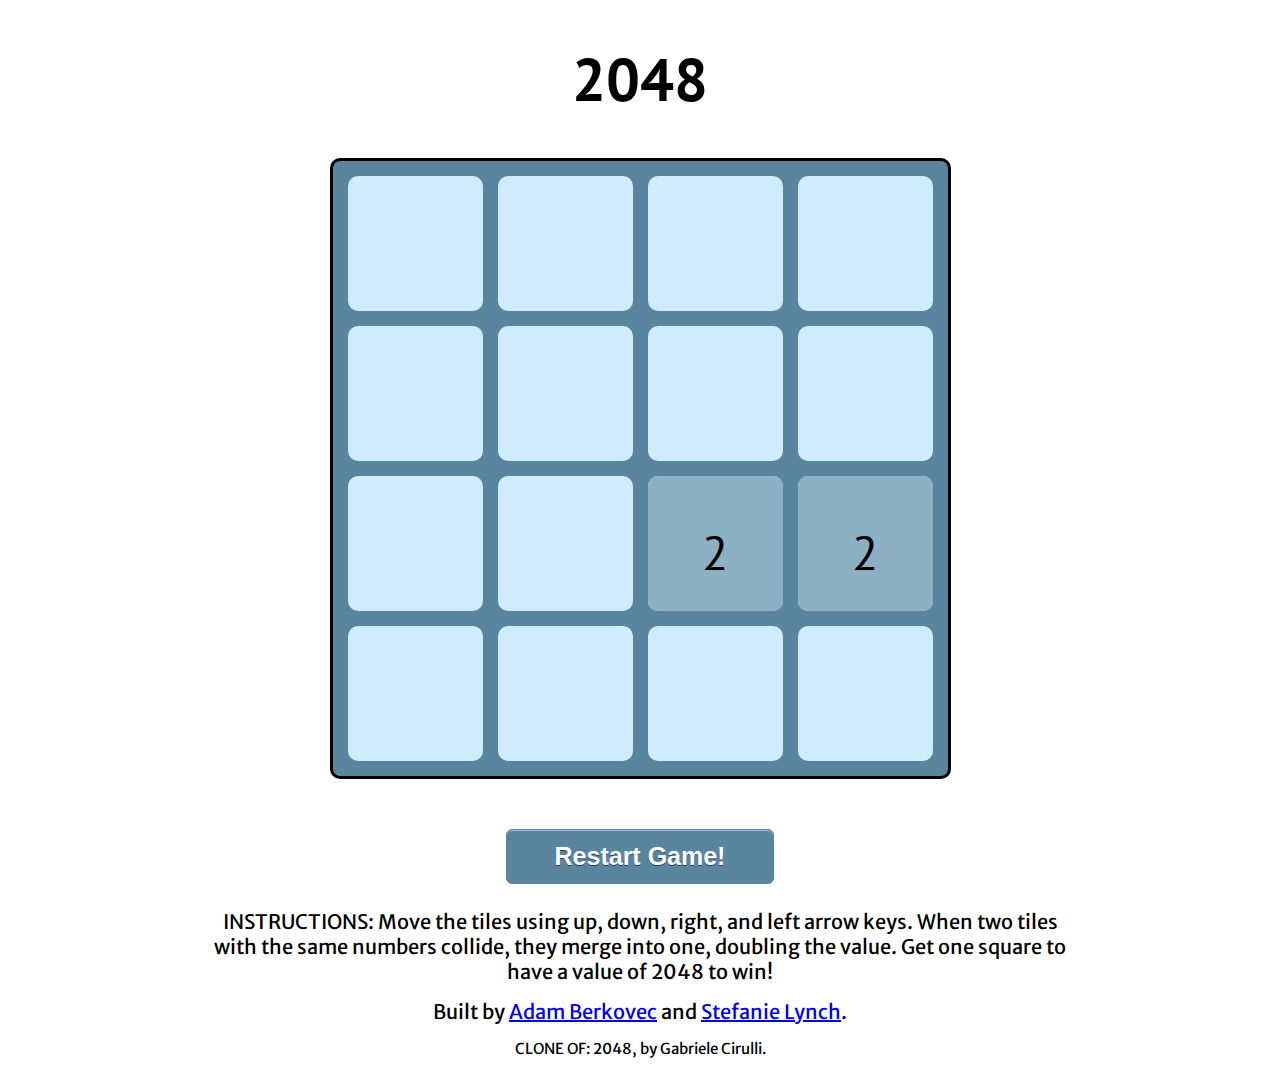
<file: index.html>
<!DOCTYPE html>
<html>
<head>
  <meta charset="utf-8">
  <title>2048</title><link rel="stylesheet" type="text/css" href="
  ./css/2048.css">
  <link href='http://fonts.googleapis.com/css?family=PT+Sans:700' rel='stylesheet' type='text/css'>
  <link href='http://fonts.googleapis.com/css?family=Merriweather+Sans:400,700' rel='stylesheet' type='text/css'>
</head>

<body>
  <h1>2048</h1>

  <div class="tfe"></div>

  <button class = "button">Restart Game!</button>

  <div class="description">INSTRUCTIONS: Move the tiles using up, down, right, and left arrow keys. When two tiles with the same numbers collide, they merge into one, doubling the value. Get one square to have a value of 2048 to win! </div>
  <div class="footer">Built by <a href="https://github.com/ajberk"> Adam Berkovec</a> and <a href="https://github.com/sjjlynch">Stefanie Lynch</a>.</div>
  <div class="credits">CLONE OF: 2048, by Gabriele Cirulli.</div>


  <script src="./js/jquery-2.1.1.js"></script>
  <script src="./js/2048-view.js"></script>
  <script src="./js/board.js"></script>
  <script src="./js/game.js"></script>
  <script src="./js/piece.js"></script>

  <script>
  $(function () {
    new TFE.View(new TFE.Game(), $(".tfe"));
  });
  </script>
</body>
</html>
</file>
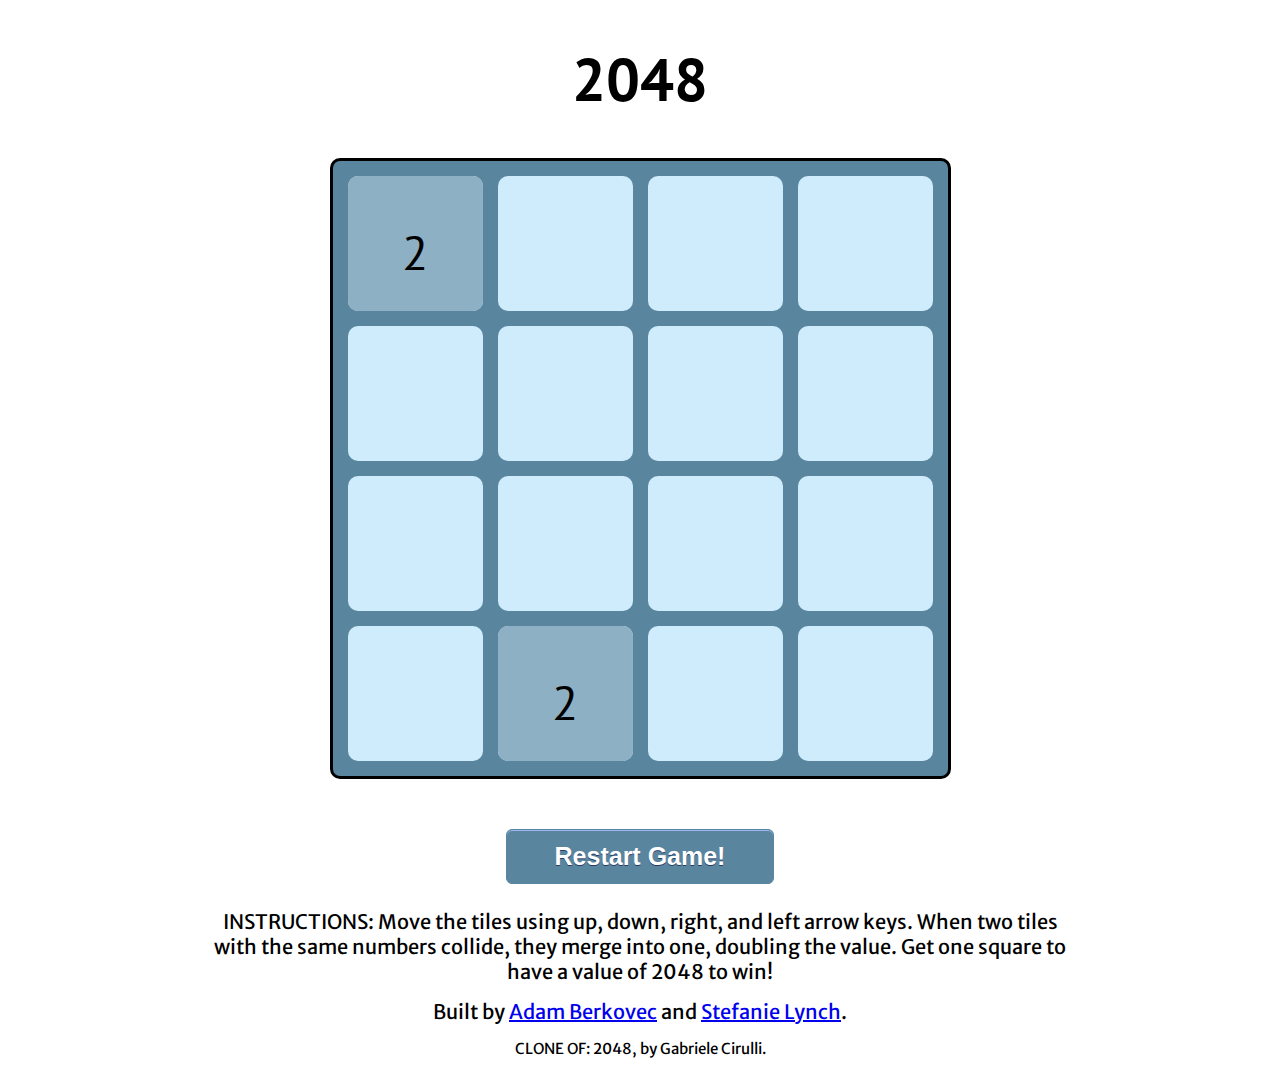
<file: html/2048.html>
<!DOCTYPE html>
  <html>
  <head>
    <meta charset="utf-8">
    <title>2048</title>
    <link rel="stylesheet" type="text/css" href="../css/2048.css">
    <link href='http://fonts.googleapis.com/css?family=PT+Sans:700' rel='stylesheet' type='text/css'>
    <link href='http://fonts.googleapis.com/css?family=Merriweather+Sans:400,700' rel='stylesheet' type='text/css'>
  </head>

  <body>
    <h1>2048</h1>

    <div class="tfe"></div>

    <button class = "button">Restart Game!</button>

    <div class="description">INSTRUCTIONS: Move the tiles using up, down, right, and left arrow keys. When two tiles with the same numbers collide, they merge into one, doubling the value. Get one square to have a value of 2048 to win! </div>
    <div class="footer">Built by <a href="https://github.com/ajberk"> Adam Berkovec</a> and <a href="https://github.com/sjjlynch">Stefanie Lynch</a>.</div>
    <div class="credits">CLONE OF: 2048, by Gabriele Cirulli.</div>


    <script src="../js/jquery-2.1.1.js"></script>
    <script src="../js/2048-view.js"></script>
    <script src="../js/board.js"></script>
    <script src="../js/game.js"></script>
    <script src="../js/piece.js"></script>

    <script>
    $(function () {
      new TFE.View(new TFE.Game(), $(".tfe"));
    });
    </script>
  </body>
</html>
</file>
<file: css/2048.css>
body {
  font-family: 'PT Sans', sans-serif;
}

h1 {
  text-align: center;
  font-size: 60px;
}

.container {
  border: black solid 3px;
  border-radius: 10px;
  width: 600px;
  height: 600px;
  z-index: -1000;
  margin: 0 auto;
  background: #59859F;
  padding-top: 15px;
  padding-left: 15px;
  /*z-index: 8;*/
}

.square {
  box-sizing: border-box;
  border-radius: 10px;
  margin-right: 15px;
  margin-bottom: 15px;
  width: 135px;
  height: 135px;
  float: left;
  position: relative;
  background: #CEECFB;
  z-index: 200;
}

.piece {
  box-sizing: border-box;
  border-radius: 10px;
  margin-right: 15px;
  margin-bottom: 15px;
  width: 135px;
  height: 135px;
  position: relative;
  background: #8EB0C4;
  text-align: center;
  padding-top: 45px;
  font-size: 300%;
  /*z-index: 10;*/
}

body{
  overflow: hidden
}

button {
	-moz-box-shadow:inset 0px 1px 0px 0px #9fb4f2;
	-webkit-box-shadow:inset 0px 1px 0px 0px #9fb4f2;
	box-shadow:inset 0px 1px 0px 0px #9fb4f2;
	background-color:#59859F;
	-moz-border-radius:6px;
	-webkit-border-radius:6px;
	border-radius:6px;
	border:1px solid #59859f;
	cursor:pointer;
	color:#ffffff;
	font-size:25px;
	font-weight:bold;
	padding:12px 48px;
	text-decoration:none;
	text-shadow:0px 1px 0px #283966;
  margin: 0 auto;
  margin-top: 50px;
  display: block;

}
button:hover {
	background-color:#8EB0C4;
}
button:active {
	position:relative;
	top:1px;
}

.description {
  font-family: 'Merriweather Sans', sans-serif;
  margin-right: 200px;
  margin-left: 200px;
  margin-top: 25px;
  text-align: center;
  font-size: 20px;
  /*font-style: 20px;*/
}

.credits {
  font-family: 'Merriweather Sans', sans-serif;
  text-align: center;
  font-size: 15px;
}

.footer {
  font-family: 'Merriweather Sans', sans-serif;
  text-align: center;
  font-size: 20px;
  margin: 15px;
}
</file>
